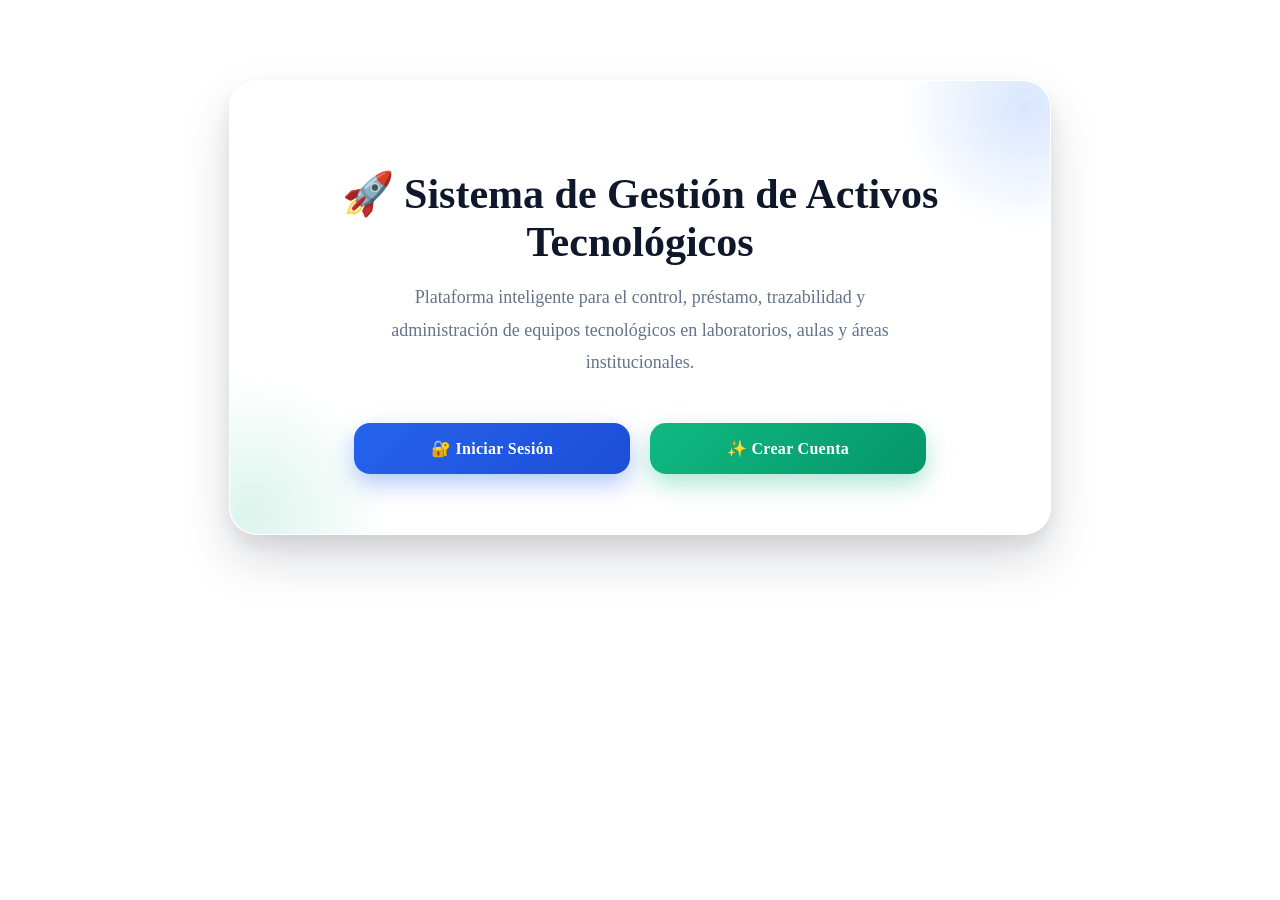
<file: index.html>
<!DOCTYPE html>
<html lang="es">
<head>
    <meta charset="UTF-8">
    <meta name="viewport" content="width=device-width, initial-scale=1.0">
    <title>Sistema de Control de Activos</title>
    <link rel="stylesheet" href="styles.css">
    <style>
    .welcome-box {
        max-width: 700px;
        margin: 80px auto;
        padding: 60px;
        background: rgba(255,255,255,0.95);
        backdrop-filter: blur(15px);
        border-radius: 28px;
        border: 1px solid rgba(255,255,255,0.3);
        box-shadow:
            0 25px 50px rgba(15,23,42,0.15),
            0 10px 20px rgba(15,23,42,0.08);
        text-align: center;
        position: relative;
        overflow: hidden;
    }

    .welcome-box::before {
        content: "";
        position: absolute;
        top: -100px;
        right: -100px;
        width: 250px;
        height: 250px;
        background: radial-gradient(circle, rgba(59,130,246,.2), transparent 70%);
    }

    .welcome-box::after {
        content: "";
        position: absolute;
        bottom: -120px;
        left: -120px;
        width: 280px;
        height: 280px;
        background: radial-gradient(circle, rgba(16,185,129,.15), transparent 70%);
    }

    .welcome-box h1 {
        font-size: 42px;
        color: #0f172a;
        margin-bottom: 15px;
        font-weight: 800;
        position: relative;
        z-index: 2;
    }

    .welcome-box p {
        color: #64748b;
        font-size: 18px;
        line-height: 1.8;
        max-width: 550px;
        margin: auto;
        position: relative;
        z-index: 2;
    }

    .buttons-group {
        margin-top: 45px;
        display: flex;
        justify-content: center;
        gap: 20px;
        flex-wrap: wrap;
        position: relative;
        z-index: 2;
    }

    .btn-main {
        min-width: 220px;
        padding: 16px 28px;
        border-radius: 16px;
        text-decoration: none;
        font-size: 16px;
        font-weight: 700;
        transition: all .3s ease;
        display: inline-flex;
        justify-content: center;
        align-items: center;
        gap: 10px;
        letter-spacing: .3px;
    }

    .btn-login {
        color: white;
        background: linear-gradient(135deg, #2563eb, #1d4ed8);
        box-shadow: 0 10px 25px rgba(37,99,235,.35);
    }

    .btn-login:hover {
        transform: translateY(-4px);
        box-shadow: 0 18px 35px rgba(37,99,235,.45);
    }

    .btn-register {
        color: white;
        background: linear-gradient(135deg, #10b981, #059669);
        box-shadow: 0 10px 25px rgba(16,185,129,.35);
    }

    .btn-register:hover {
        transform: translateY(-4px);
        box-shadow: 0 18px 35px rgba(16,185,129,.45);
    }

    @media (max-width: 768px) {
        .welcome-box {
            margin: 30px 15px;
            padding: 40px 25px;
        }

        .welcome-box h1 {
            font-size: 32px;
        }

        .buttons-group {
            flex-direction: column;
        }

        .btn-main {
            width: 100%;
        }
    }
</style>
</head>
<body>
    <div class="welcome-box">
    <h1>🚀 Sistema de Gestión de Activos Tecnológicos</h1>

    <p>
        Plataforma inteligente para el control, préstamo,
        trazabilidad y administración de equipos tecnológicos
        en laboratorios, aulas y áreas institucionales.
    </p>

    <div class="buttons-group">
        <a href="login.html" class="btn-main btn-login">
            🔐 Iniciar Sesión
        </a>

        <a href="registro.html" class="btn-main btn-register">
            ✨ Crear Cuenta
        </a>
    </div>
</div>
</body>
</html>
</file>
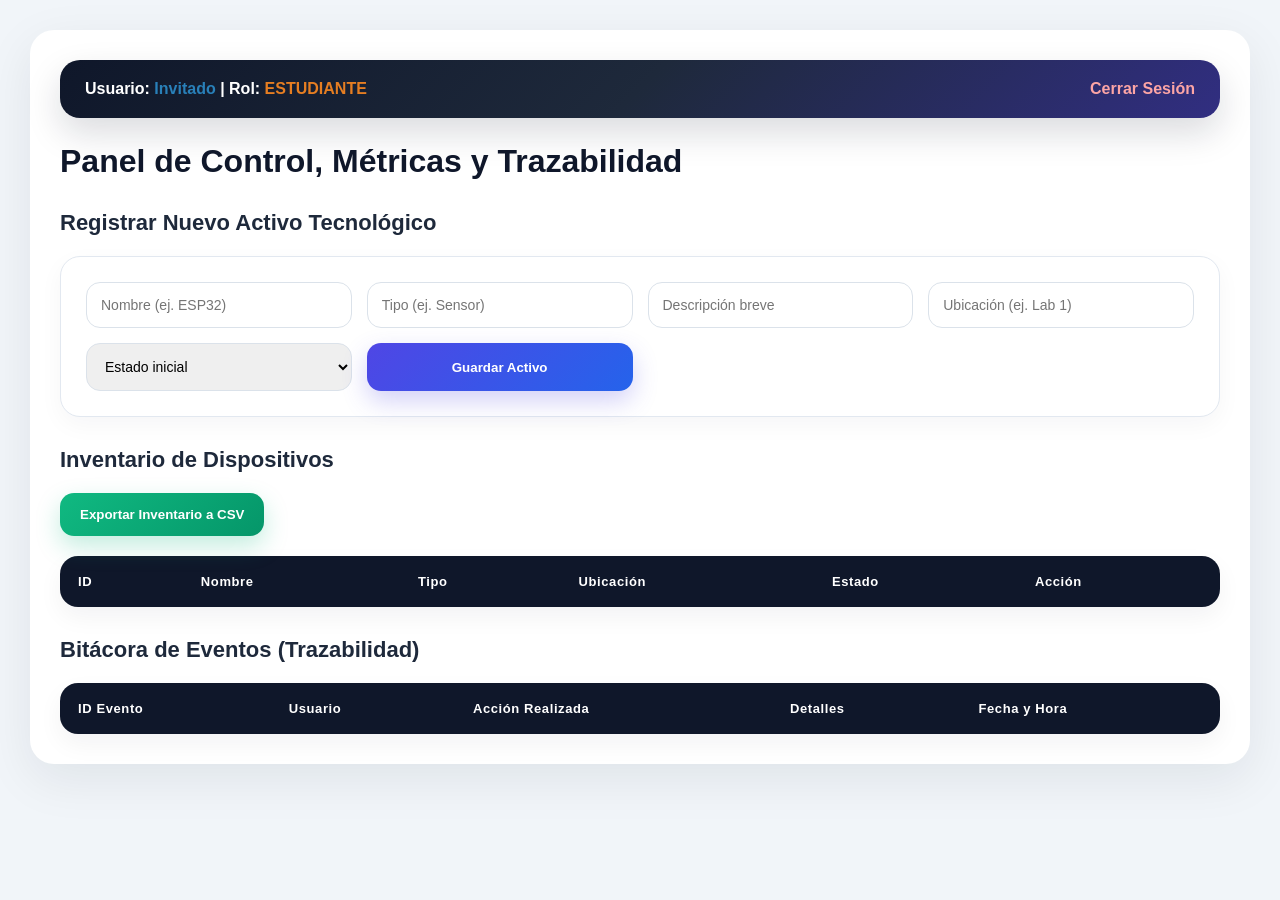
<file: dashboard.html>
<!DOCTYPE html>
<html lang="es">
<head>
    <meta charset="UTF-8">
    <meta name="viewport" content="width=device-width, initial-scale=1.0">
    <title>Panel de Control - Sistema de Activos</title>
    <style>

:root{
    --primary:#0f172a;
    --secondary:#1e293b;
    --accent:#4f46e5;
    --accent-hover:#4338ca;
    --success:#10b981;
    --warning:#f59e0b;
    --danger:#ef4444;
    --background:#f1f5f9;
    --card:#ffffff;
    --border:#e2e8f0;
    --text:#0f172a;
    --text-light:#64748b;
}

*{
    margin:0;
    padding:0;
    box-sizing:border-box;
    font-family:'Segoe UI',sans-serif;
}

body{
    background:var(--background);
    color:var(--text);
    padding:30px;
}

/* CONTENEDOR */

.container{
    max-width:1400px;
    margin:auto;
    background:white;
    padding:30px;
    border-radius:24px;
    box-shadow:
        0 15px 50px rgba(15,23,42,.08);
}

/* BARRA SUPERIOR */

#infoSesion{
    background:linear-gradient(
        135deg,
        #0f172a,
        #1e293b,
        #312e81
    ) !important;

    color:white;
    padding:20px 25px !important;
    border-radius:20px !important;

    margin-bottom:25px !important;

    box-shadow:
        0 15px 35px rgba(15,23,42,.15);
}

#infoSesion a{
    color:#fca5a5 !important;
    font-weight:700;
    text-decoration:none;
}

#infoSesion a:hover{
    color:white !important;
}

/* TITULOS */

h2{
    font-size:32px;
    margin-bottom:25px;
    color:#0f172a;
    border:none;
}

h3{
    margin-top:30px;
    margin-bottom:20px;
    color:#1e293b;
    font-size:22px;
}

/* FORMULARIOS */

.form-grid{
    display:grid;
    grid-template-columns:
    repeat(auto-fit,minmax(220px,1fr));

    gap:15px;

    background:white;
    padding:25px;

    border-radius:20px;

    border:1px solid var(--border);

    box-shadow:
    0 8px 25px rgba(15,23,42,.04);

    margin-bottom:30px;
}

.form-grid input,
.form-grid select{

    width:100%;

    padding:14px;

    border:1px solid #dbe2ea;

    border-radius:14px;

    font-size:14px;

    transition:.3s;
}

.form-grid input:focus,
.form-grid select:focus{

    outline:none;

    border-color:#4f46e5;

    box-shadow:
    0 0 0 5px rgba(79,70,229,.15);
}

/* BOTONES */

button{
    border:none;
    cursor:pointer;
    transition:.25s;
    font-weight:700;
}

.btn-save{

    background:linear-gradient(
        135deg,
        #4f46e5,
        #2563eb
    );

    color:white;

    border-radius:14px;

    padding:14px 20px;

    box-shadow:
    0 10px 25px rgba(79,70,229,.25);
}

.btn-save:hover{

    transform:translateY(-3px);

    box-shadow:
    0 15px 35px rgba(79,70,229,.35);
}

.btn-export{

    background:linear-gradient(
        135deg,
        #10b981,
        #059669
    );

    color:white;

    border-radius:14px;

    padding:14px 20px;

    margin-bottom:20px;

    box-shadow:
    0 10px 25px rgba(16,185,129,.25);
}

.btn-export:hover{
    transform:translateY(-3px);
}

/* TABLAS */

table{
    width:100%;
    border-collapse:collapse;
    overflow:hidden;
    border-radius:18px;
    background:white;
    box-shadow:
    0 10px 25px rgba(15,23,42,.05);
}

th{

    background:#0f172a;

    color:white;

    padding:18px;

    text-align:left;

    font-size:13px;

    letter-spacing:.6px;
}

td{
    padding:18px;
    border-bottom:1px solid #e2e8f0;
}

tr{
    transition:.25s;
}

tr:hover{
    background:#f8fafc;
}

/* BADGES */

.badge{
    padding:8px 15px;
    border-radius:999px;
    font-size:12px;
    font-weight:700;
}

.badge-disponible{
    background:#dcfce7;
    color:#166534;
}

.badge-prestado{
    background:#ffedd5;
    color:#9a3412;
}

.badge-mantenimiento{
    background:#fef3c7;
    color:#92400e;
}

.badge-baja{
    background:#e5e7eb;
    color:#374151;
}

.badge-vencido{
    background:#fee2e2;
    color:#991b1b;
}

/* BOTONES DE ACCIONES */

.action-btn{

    color:white;

    border:none;

    border-radius:12px;

    padding:10px 14px;

    margin-right:5px;

    font-size:12px;

    font-weight:700;

    transition:.25s;

    box-shadow:
    0 5px 15px rgba(0,0,0,.10);
}

.action-btn:hover{
    transform:translateY(-2px);
}

/* FILA VENCIDA */

.row-vencido{
    background:#fff1f2;
}

/* MODAL */

#modalPrestar{
    backdrop-filter:blur(6px);
}

#modalPrestar > div{

    background:white !important;

    border-radius:24px !important;

    padding:30px !important;

    border:1px solid #e2e8f0;

    box-shadow:
    0 25px 60px rgba(15,23,42,.25);
}

#modalPrestar h3{
    color:#0f172a !important;
}

#modalPrestar input,
#modalPrestar select{

    width:100%;

    padding:14px !important;

    border-radius:12px !important;

    border:1px solid #dbe2ea !important;
}

#modalPrestar input:focus,
#modalPrestar select:focus{

    outline:none;

    border-color:#4f46e5 !important;

    box-shadow:
    0 0 0 4px rgba(79,70,229,.15);
}

/* RESPONSIVE */

@media(max-width:768px){

    body{
        padding:15px;
    }

    .container{
        padding:20px;
    }

    h2{
        font-size:24px;
    }

}

</style>
</head>
<body>
    <div class="container">
        <div id="infoSesion" style="background: #eef1f6; padding: 10px 15px; border-radius: 4px; margin-bottom: 15px; font-weight: bold; display: flex; justify-content: space-between; align-items: center;">
            <div>
                Usuario: <span id="sesionNombre" style="color: #2980b9;">Cargando...</span> | 
                Rol: <span id="sesionRol" style="color: #e67e22;">...</span>
            </div>
            <div>
                <a href="index.html" style="text-decoration:none; color:#c0392b;">Cerrar Sesión</a>
            </div>
        </div>
        <h2>Panel de Control, Métricas y Trazabilidad</h2>
         
        <h3>Registrar Nuevo Activo Tecnológico</h3>
        <form id="formActivo" class="form-grid">
            <input type="text" id="actNombre" placeholder="Nombre (ej. ESP32)" required>
            <input type="text" id="actTipo" placeholder="Tipo (ej. Sensor)" required>
            <input type="text" id="actDescripcion" placeholder="Descripción breve" required>
            <input type="text" id="actUbicacion" placeholder="Ubicación (ej. Lab 1)" required>
            
            <select id="actEstadoInicial" required>
                <option value="" disabled selected>Estado inicial</option>
                <option value="disponible">Disponible</option>
                <option value="mantenimiento">En Mantenimiento</option>
            </select>

            <button type="submit" class="btn-save">Guardar Activo</button>
        </form>

        <h3>Inventario de Dispositivos</h3>
        <button onclick="exportarCSV()" class="btn-export">Exportar Inventario a CSV</button>
        <table>
            <thead>
                <tr>
                    <th>ID</th>
                    <th>Nombre</th>
                    <th>Tipo</th>
                    <th>Ubicación</th>
                    <th>Estado</th>
                    <th>Acción</th>
                </tr>
            </thead>
            <tbody id="tablaInventario">
            </tbody>
        </table>

        <h3>Bitácora de Eventos (Trazabilidad)</h3>
        <table>
            <thead>
                <tr>
                    <th>ID Evento</th>
                    <th>Usuario</th>
                    <th>Acción Realizada</th>
                    <th>Detalles</th>
                    <th>Fecha y Hora</th>
                </tr>
            </thead>
            <tbody id="tablaBitacora">
            </tbody>
        </table>
    </div>

    <div id="modalPrestar" style="display:none; position:fixed; z-index:1000; left:0; top:0; width:100%; height:100%; overflow:auto; background-color:rgba(0,0,0,0.5);">
        <div style="background-color:#fefefe; margin:5% auto; padding:25px; border-radius:8px; width:450px; box-shadow:0 4px 15px rgba(0,0,0,0.2);">
            <span onclick="cerrarModal()" style="color:#aaa; float:right; font-size:28px; font-weight:bold; cursor:pointer;">&times;</span>
            <h3 style="margin-top:0; color:#2980b9;">Registrar Préstamo de Activo</h3>
            
            <form id="formPrestamo" onsubmit="confirmarPrestamo(event)">
                <input type="hidden" id="prestamoActivoId">
                
                <div style="margin-bottom: 15px;">
                    <label style="font-weight:bold; display:block; margin-bottom:5px;">Seleccionar Estudiante / Usuario:</label>
                    <select id="prestamoUsuarioId" required style="width:100%; padding:10px; border:1px solid #ccc; border-radius:4px;">
                        <option value="" disabled selected>Cargando usuarios...</option>
                    </select>
                </div>
                
                <div style="margin-bottom: 15px;">
                    <label style="font-weight:bold; display:block; margin-bottom:5px;">Fecha y Hora de Inicio:</label>
                    <input type="datetime-local" id="prestamoFechaInicio" required style="width:100%; padding:10px; border:1px solid #ccc; border-radius:4px;">
                </div>

                <div style="margin-bottom: 15px;">
                    <label style="font-weight:bold; display:block; margin-bottom:5px;">Fecha y Hora Límite de Devolución:</label>
                    <input type="datetime-local" id="prestamoFechaLimite" required style="width:100%; padding:10px; border:1px solid #ccc; border-radius:4px;">
                </div>

                <div style="margin-bottom: 15px;">
                    <label style="font-weight:bold; display:block; margin-bottom:5px;">Descripción / Motivo del Préstamo:</label>
                    <input type="text" id="prestamoDescripcion" placeholder="Escribe detalles del préstamo (opcional)" style="width:100%; padding:10px; border:1px solid #ccc; border-radius:4px;">
                </div>

                <div style="text-align:right; margin-top:20px;">
                    <button type="button" onclick="cerrarModal()" style="background-color:#95a5a6; color:white; padding:10px 15px; margin-right:8px; border-radius:4px; cursor:pointer;">Cancelar</button>
                    <button type="submit" style="background-color:#2980b9; color:white; padding:10px 15px; border-radius:4px; cursor:pointer;">Confirmar Préstamo</button>
                </div>
            </form>
        </div>
    </div>

    <script>
        // --- CARGAR DATOS AL ABRIR LA PÁGINA ---
        document.addEventListener("DOMContentLoaded", function() {
            let nombreUsuario = localStorage.getItem('usuarioLogeado');
            let rolUsuario = localStorage.getItem('rolUsuario');

            if (!nombreUsuario || nombreUsuario === "undefined" || nombreUsuario === "null") {
                nombreUsuario = "Invitado";
            }
            if (!rolUsuario || rolUsuario === "undefined" || rolUsuario === "null") {
                rolUsuario = "Estudiante";
            }

            document.getElementById('sesionNombre').innerText = nombreUsuario;
            document.getElementById('sesionRol').innerText = rolUsuario.toUpperCase();

            cargarInventario();
            cargarBitacora();
        });

        // --- REGISTRO DE NUEVO ACTIVO (ALTA) ---
        document.getElementById('formActivo').addEventListener('submit', async function(e) {
            e.preventDefault();
            const nuevo = {
                nombre: document.getElementById('actNombre').value.trim(),
                tipo: document.getElementById('actTipo').value.trim(),
                descripcion: document.getElementById('actDescripcion').value.trim(),
                ubicacion: document.getElementById('actUbicacion').value.trim(),
                estado: document.getElementById('actEstadoInicial').value
            };

            try {
                const res = await fetch('/api/registro_activo.php', {
                    method: 'POST',
                    headers: { 'Content-Type': 'application/json'},
                    body: JSON.stringify(nuevo)
                });
                if(res.ok) {
                    alert("Activo registrado exitosamente.");
                    location.reload();
                } else {
                    alert("Error al registrar activo.");
                }
            } catch (err) {
                console.error("Error de conexión:", err);
            }
        });

        // --- OBTENER Y DIBUJAR INVENTARIO ---
        async function cargarInventario() {
            try {
                const response = await fetch('/api/activos.php');
                const activos = await response.json();
                
                const tbody = document.getElementById('tablaInventario');
                tbody.innerHTML = '';
                
                const fechaActual = new Date();

                activos.forEach(act => {
                    let badge = '';
                    let acciones = '';
                    let filaClase = '';

                    const nombreMostrar = act.nombre_activo || act.nombre || 'Sin nombre';

                    if(act.estado === 'disponible') {
                        badge = `<span class="badge badge-disponible">Disponible</span>`;
                        acciones = `
                            <button onclick="prestarActivo(${act.id})" class="action-btn" style="background-color: #2980b9;">Prestar</button>
                            <button onclick="enviarMantenimiento(${act.id})" class="action-btn" style="background-color: #f39c12;">Mantenimiento</button>
                            <button onclick="darDeBaja(${act.id})" class="action-btn" style="background-color: #c0392b;">Dar de baja</button>
                        `;
                    } else if (act.estado === 'prestado') {
                        // Verificamos si la fecha límite pasó para mostrar alerta en inventario también
                        if (act.fecha_limite && new Date(act.fecha_limite) < fechaActual) {
                            badge = `<span class="badge badge-vencido" title="Vencido el ${new Date(act.fecha_limite).toLocaleString()}">¡PRÉSTAMO VENCIDO!</span>`;
                            filaClase = 'row-vencido';
                        } else {
                            badge = `<span class="badge badge-prestado">Prestado</span>`;
                        }
                        
                        acciones = `
                           <span style="color:#7f8c8d; font-size:12px; margin-right:5px;">En uso</span>
                           <button onclick="devolverActivo(${act.id})" class="action-btn" style="background-color: #e67e22;" title="Liberar activo">Devolver</button>
                        `;
                    } else if (act.estado === 'mantenimiento') {
                        badge = `<span class="badge badge-mantenimiento">En Mantenimiento</span>`;
                        acciones = `
                            <button onclick="marcarDisponible(${act.id})" class="action-btn" style="background-color: #27ae60;">Hacer Disponible</button>
                            <button onclick="darDeBaja(${act.id})" class="action-btn" style="background-color: #c0392b;">Dar de baja</button>
                        `;
                    } else if (act.estado === 'dado_de_baja') {
                        badge = `<span class="badge badge-baja">Dado de baja</span>`;
                        acciones = `<span style="color:#95a5a6; font-size:12px;">Inactivo (Baja)</span>`;
                    }

                    tbody.innerHTML += `
                        <tr class="${filaClase}">
                            <td>${act.id}</td>
                            <td>${nombreMostrar}</td>
                            <td>${act.tipo}</td>
                            <td>${act.ubicacion || 'N/D'}</td>
                            <td>${badge}</td>
                            <td>${acciones}</td>
                        </tr>
                    `;
                });
            } catch (err) {
                console.error("Error al cargar inventario:", err);
            }
        }

        // --- CONTROLADORES DE ACTUALIZACIÓN DE ESTADOS ---
        async function enviarMantenimiento(id) {
            if(confirm("¿Enviar este activo a mantenimiento?")) {
                await actualizarEstado(id, 'mantenimiento');
            }
        }

        async function marcarDisponible(id) {
            await actualizarEstado(id, 'disponible');
        }

        async function darDeBaja(id) {
            if(confirm("ADVERTENCIA: Esta acción dará de baja permanente el activo del inventario. ¿Continuar?")) {
                await actualizarEstado(id, 'dado_de_baja');
            }
        }

        async function actualizarEstado(id, nuevoEstado) {
            try {
                const res = await fetch('/api/actualizar_estado.php', {
                    method: 'POST',
                    headers: { 'Content-Type': 'application/json' },
                    body: JSON.stringify({ id: id, estado: nuevoEstado })
                });
                if(res.ok) {
                    alert("Estado actualizado correctamente.");
                    location.reload();
                } else {
                    alert("Ocurrió un problema al actualizar.");
                }
            } catch(err) {
                console.error("Error de conexión:", err);
            }
        }

        // --- ABRIR MODAL DE PRÉSTAMO Y CARGAR USUARIOS ---
        async function prestarActivo(idActivo) {
            document.getElementById('prestamoActivoId').value = idActivo;
            document.getElementById('modalPrestar').style.display = "block";

            const now = new Date();
            // Ajuste de zona horaria local
            now.setMinutes(now.getMinutes() - now.getTimezoneOffset()); 
            const fechaHoraActual = now.toISOString().slice(0, 16);
            
            // 1. Fecha y Hora de Inicio: Toma el momento exacto y se bloquea (o solo lectura) para que sea la real
            const inputInicio = document.getElementById('prestamoFechaInicio');
            inputInicio.value = fechaHoraActual;
            inputInicio.readOnly = true; // Opcional: para que el usuario no la pueda modificar por error
            
            // 2. Fecha y Hora Límite: Se inicializa en el momento actual para que el usuario elija una posterior
            const inputLimite = document.getElementById('prestamoFechaLimite');
            inputLimite.value = fechaHoraActual;
            inputLimite.min = fechaHoraActual; // Evita que pongan una fecha límite en el pasado

            try {
                const response = await fetch('/api/usuarios.php'); 
                const usuarios = await response.json();
                
                const selectUsuario = document.getElementById('prestamoUsuarioId');
                selectUsuario.innerHTML = '<option value="" disabled selected>-- Seleccione un usuario --</option>';
                
                usuarios.forEach(u => {
                    selectUsuario.innerHTML += `<option value="${u.id}">${u.nombre} (${u.usuario})</option>`;
                });
            } catch (err) {
                console.error("Error al cargar lista de usuarios:", err);
                alert("No se pudieron cargar los usuarios para el préstamo.");
            }
        }

        function cerrarModal() {
            document.getElementById('modalPrestar').style.display = "none";
        }

        // --- ENVIAR DATOS DE PRÉSTAMO A PRESTAMOS.PHP ---
        async function confirmarPrestamo(e) {
            e.preventDefault();
            
            const activoId = document.getElementById('prestamoActivoId').value;
            const usuarioId = document.getElementById('prestamoUsuarioId').value;
            
            const fechaInicio = document.getElementById('prestamoFechaInicio').value;
            const fechaLimite = document.getElementById('prestamoFechaLimite').value;
            
            if (new Date(fechaLimite) <= new Date(fechaInicio)) {
                alert("La fecha y hora límite debe ser posterior a la fecha y hora de inicio.");
                return;
            }

            const descripcion = document.getElementById('prestamoDescripcion').value.trim();

            const datosPrestamo = {
                usuario_id: parseInt(usuarioId),
                activo_id: parseInt(activoId),
                fecha_inicio: fechaInicio + ":00",
                fecha_limite: fechaLimite + ":00",
                descripcion: descripcion
            };

            try {
                const res = await fetch('/api/prestamos.php', {
                    method: 'POST',
                    headers: { 'Content-Type': 'application/json' },
                    body: JSON.stringify(datosPrestamo)
                });
                
                const respuesta = await res.json();

                if(res.ok && respuesta.status === 'success') {
                    alert("¡Préstamo registrado exitosamente!");
                    location.reload(); 
                } else {
                    alert("Error: " + (respuesta.message || "No se pudo procesar el préstamo."));
                }
            } catch (err) {
                console.error("Error en la red:", err);
                alert("Ocurrió un error al conectar con el servidor.");
            }
        }

       // --- CARGAR BITÁCORA DE AUDITORÍA ---
        async function cargarBitacora() {
            try {
                const response = await fetch('/api/auditoria.php');
                const eventos = await response.json();
                const tbody = document.getElementById('tablaBitacora');
                tbody.innerHTML = '';

                const fechaActual = new Date();

                eventos.forEach(ev => {
                    let advertenciaVencido = '';
                    
                    // Alerta si el evento es un préstamo y ya rebasó la fecha límite
                    if (ev.accion && ev.accion.toLowerCase().includes('préstamo') && ev.fecha_limite && new Date(ev.fecha_limite) < fechaActual) {
                        advertenciaVencido = `<br><span style="color: #c0392b; font-weight: bold;">⚠️ ¡Plazo de devolución vencido!</span>`;
                    }

                    // AQUÍ INTEGRAMOS LA VISUALIZACIÓN DE AMBAS FECHAS
                    // Lógica para mostrar las fechas de inicio y límite de manera condicional
                    let detallesFechas = '';

                     // Solo mostrará las fechas si realmente tienen un valor válido y no son nulas
                     if (ev.fecha_inicio && ev.fecha_limite && ev.fecha_inicio !== '0000-00-00 00:00:00') {
                       detallesFechas = `<br><small>📅 <b>Inicio:</b> ${ev.fecha_inicio} | ⏳ <b>Límite:</b> ${ev.fecha_limite}</small>`;
                         }

                    tbody.innerHTML += `
                        <tr>
                            <td>${ev.id}</td>
                            <td>${ev.usuario_nombre}</td>
                            <td style="color: #9c27b0; font-weight: bold;">${ev.accion}</td>
                            <td>${ev.detalles} ${detallesFechas} ${advertenciaVencido}</td>
                            <td>${ev.fecha_evento}</td>
                        </tr>
                    `;
                });
            } catch (err) {
                console.error("Error al cargar bitácora:", err);
            }
        }
        // --- EXPORTAR INVENTARIO A CSV ---
        async function exportarCSV() {
            try {
                const response = await fetch('/api/activos.php');
                const activos = await response.json();
                
                let csvContent = "data:text/csv;charset=utf-8,";
                csvContent += "ID,Nombre,Tipo,Ubicación,Estado\r\n";
                
                activos.forEach(act => {
                    const nombreA = act.nombre_activo || act.nombre || 'S/N';
                    let row = `${act.id},${nombreA},${act.tipo},${act.ubicacion || 'N/D'},${act.estado}\r\n`;
                    csvContent += row;
                });

                var encodedUri = encodeURI(csvContent);
                var link = document.createElement("a");
                link.setAttribute("href", encodedUri);
                link.setAttribute("download", "inventario_activos.csv");
                document.body.appendChild(link);
                link.click();
                document.body.removeChild(link);
            } catch (err) {
                alert("No se pudo exportar el inventario en este momento.");
                console.error(err);
            }
        }

        // --- PROCESAR LA DEVOLUCIÓN DE UN ACTIVO ---
        async function devolverActivo(idActivo) {
            if (confirm("¿Confirmar la devolución y liberación de este activo?")) {
                try {
                    const datosDevolucion = {
                        prestamo_id: idActivo,
                        activo_id: idActivo
                    };

                    const res = await fetch('/api/prestamos.php', {
                        method: 'PUT',
                        headers: { 'Content-Type': 'application/json' },
                        body: JSON.stringify(datosDevolucion)
                    });
                    
                    const respuesta = await res.json();

                    if (res.ok && respuesta.status === 'success') {
                        alert("¡Activo devuelto y liberado correctamente!");
                        location.reload();
                    } else {
                        alert("Error: " + (respuesta.message || "No se pudo procesar la devolución."));
                    }
                } catch (err) {
                    console.error("Error al conectar con el servidor:", err);
                    alert("Ocurrió un error al procesar la devolución.");
                }
            }
        }
    </script>
</body>
</html>
</file>
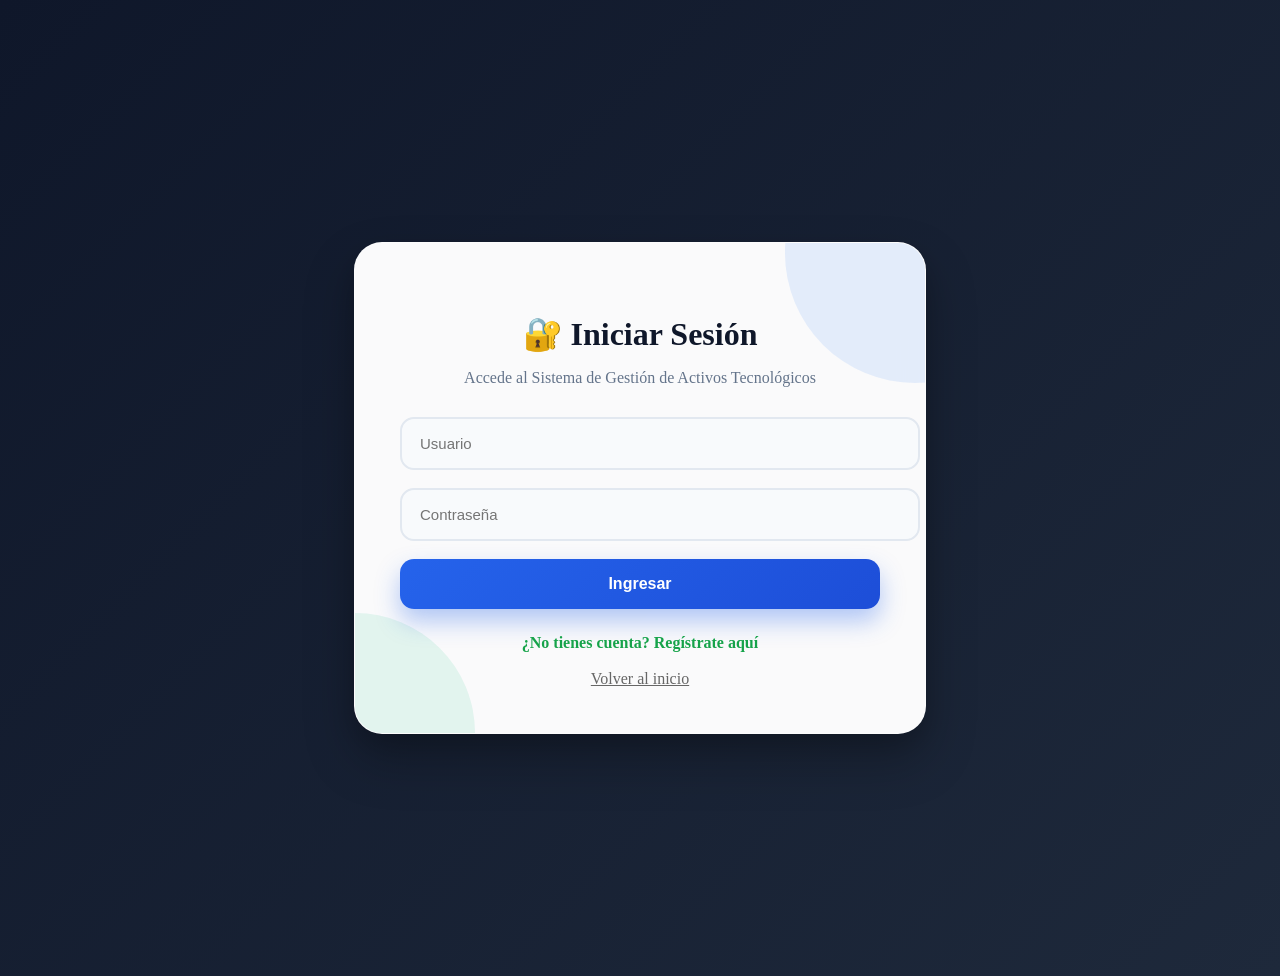
<file: login.html>
<!DOCTYPE html>
<html lang="es">
<head>
    <meta charset="UTF-8">
    <meta name="viewport" content="width=device-width, initial-scale=1.0">
    <title>Iniciar Sesión - Sistema de Activos</title>
    <link rel="stylesheet" href="styles.css">
   <style>

    body{
        background: linear-gradient(135deg,#0f172a,#1e293b);
        min-height:100vh;
        display:flex;
        justify-content:center;
        align-items:center;
        padding:30px;
    }

    .login-box{
        width:100%;
        max-width:480px;
        background:rgba(255,255,255,.98);
        backdrop-filter:blur(15px);
        padding:45px;
        border-radius:28px;
        border:1px solid rgba(255,255,255,.3);
        box-shadow:
            0 25px 50px rgba(0,0,0,.25),
            0 10px 25px rgba(0,0,0,.12);
        position:relative;
        overflow:hidden;
    }

    .login-box::before{
        content:'';
        position:absolute;
        top:-120px;
        right:-120px;
        width:260px;
        height:260px;
        border-radius:50%;
        background:rgba(59,130,246,.12);
    }

    .login-box::after{
        content:'';
        position:absolute;
        bottom:-120px;
        left:-120px;
        width:240px;
        height:240px;
        border-radius:50%;
        background:rgba(16,185,129,.10);
    }

    .login-box h2{
        text-align:center;
        color:#0f172a;
        margin-bottom:12px;
        border:none;
        padding:0;
        font-size:32px;
        font-weight:800;
        position:relative;
        z-index:2;
    }

    .login-box p{
        text-align:center;
        color:#64748b;
        margin-bottom:30px;
        position:relative;
        z-index:2;
    }

    .login-box form{
        display:flex;
        flex-direction:column;
        gap:18px;
        background:transparent !important;
        border:none !important;
        padding:0 !important;
        margin:0 !important;
        align-items:stretch !important;
        position:relative;
        z-index:2;
    }

    .login-box input{
        width:100%;
        padding:16px 18px;
        border:2px solid #e2e8f0;
        border-radius:14px;
        font-size:15px;
        background:#f8fafc;
        transition:all .3s ease;
    }

    .login-box input:hover{
        border-color:#94a3b8;
    }

    .login-box input:focus{
        border-color:#3b82f6;
        background:white;
        outline:none;
        box-shadow:0 0 0 5px rgba(59,130,246,.15);
        transform:translateY(-2px);
    }

    .login-box button{
        width:100%;
        padding:16px;
        border:none;
        border-radius:14px;
        color:white;
        font-size:16px;
        font-weight:700;
        cursor:pointer;
        background:linear-gradient(135deg,#2563eb,#1d4ed8);
        box-shadow:0 12px 25px rgba(37,99,235,.35);
        transition:all .3s ease;
    }

    .login-box button:hover{
        transform:translateY(-3px);
        box-shadow:0 18px 35px rgba(37,99,235,.45);
    }

    .login-box button:active{
        transform:translateY(0);
    }

    .btn-register-link{
        display:block;
        text-align:center;
        margin-top:25px;
        color:#16a34a;
        font-weight:700;
        text-decoration:none;
        transition:.3s;
        position:relative;
        z-index:2;
    }

    .btn-register-link:hover{
        color:#15803d;
    }

    .back-link{
        display:block;
        text-align:center;
        margin-top:15px;
        color:#64748b;
        text-decoration:none;
        transition:.3s;
        position:relative;
        z-index:2;
    }

    .back-link:hover{
        color:#334155;
    }

    .login-divider{
        display:flex;
        align-items:center;
        gap:12px;
        margin:25px 0;
        color:#94a3b8;
        font-size:13px;
        position:relative;
        z-index:2;
    }

    .login-divider::before,
    .login-divider::after{
        content:'';
        flex:1;
        height:1px;
        background:#e2e8f0;
    }

    @media(max-width:768px){

        body{
            padding:20px;
        }

        .login-box{
            padding:30px;
            border-radius:22px;
        }

        .login-box h2{
            font-size:26px;
        }

    }

</style>
</head>
<body>

    <div class="login-box">
        <h2>🔐 Iniciar Sesión</h2>

    <p>
        Accede al Sistema de Gestión de Activos Tecnológicos
    </p>
        <form id="formLogin">
            <input type="text" id="username" placeholder="Usuario" required>
            <input type="password" id="password" placeholder="Contraseña" required>
            
            <select id="rol" required style="display:none;">
                <option value="estudiante" selected>Estudiante / Usuario</option>
            </select>

            <button type="submit">Ingresar</button>
        </form>
        
        <a href="registro.html" class="btn-register-link">¿No tienes cuenta? Regístrate aquí</a>
        <br>
        <a href="index.html" style="display:block; text-align:center; color: #666;">Volver al inicio</a>
    </div>

    <script>
        document.getElementById('formLogin').addEventListener('submit', async function(e) {
            e.preventDefault();
            
            const user = document.getElementById('username').value.trim();
            const pass = document.getElementById('password').value;

            try {
                // Petición al backend usando el proxy inverso /api
                const response = await fetch('/api/login.php', {
                    method: 'POST',
                    headers: { 'Content-Type': 'application/json' },
                    body: JSON.stringify({ usuario: user, password: pass })
                });

                const result = await response.json();

                if (response.ok && result.status === 'success') {
                    alert(result.message);
                    
                    // Guardamos los datos de sesión en el navegador
                    localStorage.setItem('usuarioLogeado', result.usuario); 
                    localStorage.setItem('usuarioId', result.usuario_id);
                    localStorage.setItem('usuario_nombre', result.nombre); // Asegúrate de que tu API devuelva el nombre aquí
                    localStorage.setItem('rolUsuario', result.rol); // 'administrador' o 'estudiante'/'usuario'
                    localStorage.setItem('usuario_rol', result.rol); // Se estandariza para el control en paneles

                    // Redirección inteligente basada en el rol que devuelve la base de datos
                    // Ajusta la cadena de texto de acuerdo a cómo esté guardado el rol en tu BD (ej. 'administrador', 'admin', etc.)
                    const rolLlegada = (result.rol || '').toLowerCase();
                    
                    if (rolLlegada.includes('admin')) {
                        window.location.href = 'dashboard.html'; // Panel de administrador
                    } else {
                        window.location.href = 'usuario.html';   // Panel de usuario simplificado
                    }
                } else {
                    alert("Error: " + result.message);
                }

            } catch (error) {
                console.error("Error de conexión:", error);
                alert("No se pudo conectar con el servidor de autenticación.");
            }
        });
    </script>
</body>
</html>
</file>
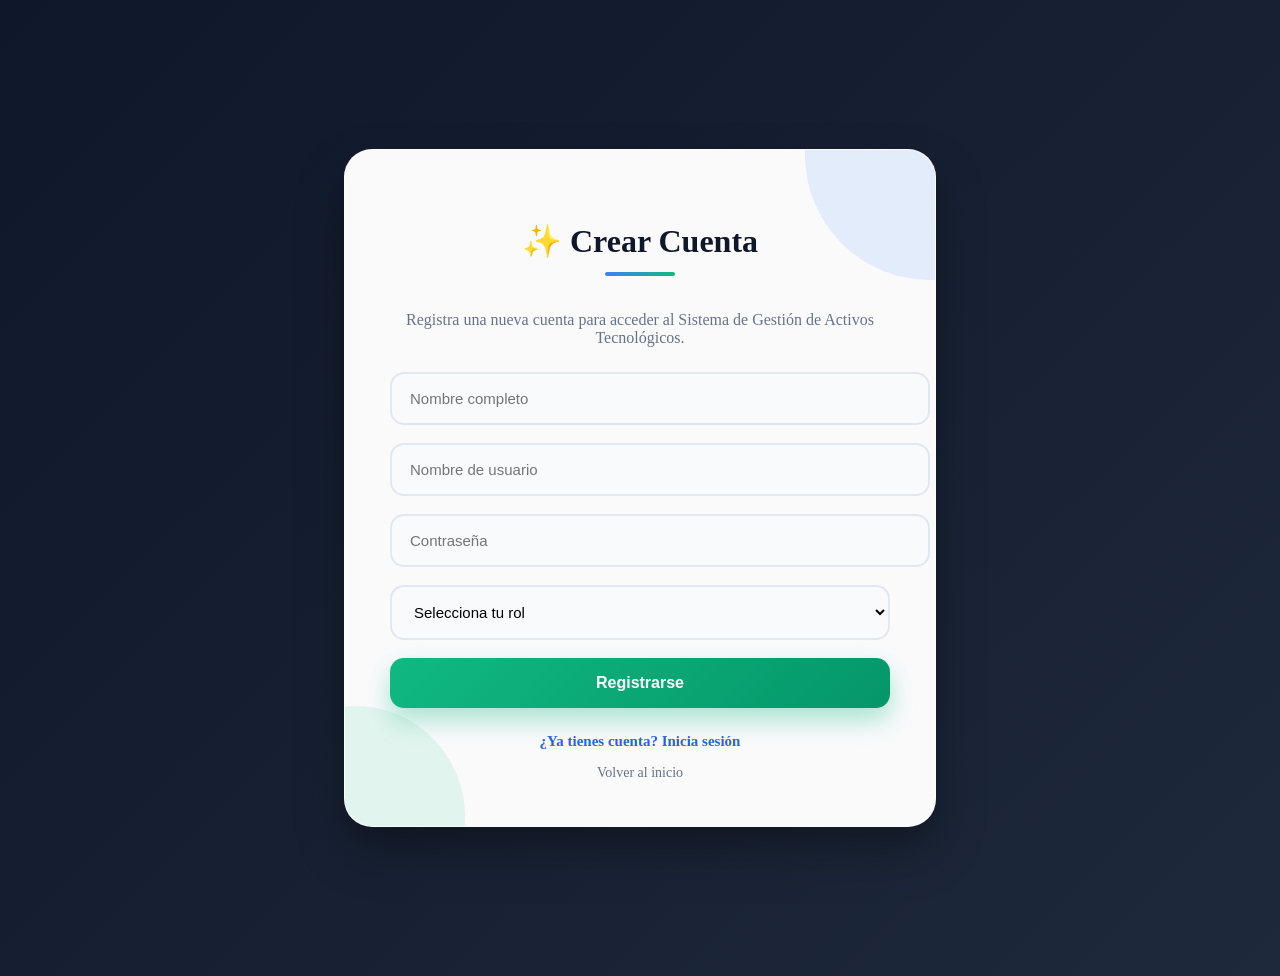
<file: registro.html>
<!DOCTYPE html>
<html lang="es">
<head>
    <meta charset="UTF-8">
    <meta name="viewport" content="width=device-width, initial-scale=1.0">
    <title>Registro - Sistema de Activos</title>

    <link rel="stylesheet" href="styles.css">

    <style>

    body{
        background: linear-gradient(135deg, #0f172a, #1e293b);
        min-height: 100vh;
        display: flex;
        justify-content: center;
        align-items: center;
        padding: 30px;
    }

    .register-box{
        width:100%;
        max-width:500px;
        background: rgba(255,255,255,0.98);
        backdrop-filter: blur(15px);
        padding:45px;
        border-radius:28px;
        box-shadow:
            0 25px 50px rgba(0,0,0,.25),
            0 10px 25px rgba(0,0,0,.12);
        border:1px solid rgba(255,255,255,.3);
        position:relative;
        overflow:hidden;
    }

    .register-box::before{
        content:'';
        position:absolute;
        top:-120px;
        right:-120px;
        width:250px;
        height:250px;
        border-radius:50%;
        background:rgba(59,130,246,.12);
    }

    .register-box::after{
        content:'';
        position:absolute;
        bottom:-100px;
        left:-100px;
        width:220px;
        height:220px;
        border-radius:50%;
        background:rgba(16,185,129,.10);
    }

    .register-box h2{
        text-align:center;
        color:#0f172a;
        margin-bottom:35px;
        border:none;
        padding:0;
        font-size:32px;
        font-weight:800;
        position:relative;
        z-index:2;
    }

    .register-box h2::after{
        content:'';
        display:block;
        width:70px;
        height:4px;
        margin:12px auto 0;
        border-radius:20px;
        background:linear-gradient(90deg,#3b82f6,#10b981);
    }

    .register-box form{
        display:flex;
        flex-direction:column;
        gap:18px;
        position:relative;
        z-index:2;
    }

    .register-box input,
    .register-box select{
        width:100%;
        padding:16px 18px;
        border:2px solid #e2e8f0;
        border-radius:14px;
        font-size:15px;
        background:#f8fafc;
        transition:all .3s ease;
    }

    .register-box input:focus,
    .register-box select:focus{
        border-color:#3b82f6;
        background:white;
        outline:none;
        box-shadow:0 0 0 5px rgba(59,130,246,.15);
        transform:translateY(-2px);
    }

    .register-box input:hover,
    .register-box select:hover{
        border-color:#94a3b8;
    }

    .register-box button{
        width:100%;
        padding:16px;
        border:none;
        border-radius:14px;
        font-size:16px;
        font-weight:700;
        color:white;
        cursor:pointer;
        background:linear-gradient(135deg,#10b981,#059669);
        box-shadow:0 12px 25px rgba(16,185,129,.35);
        transition:all .3s ease;
    }

    .register-box button:hover{
        transform:translateY(-3px);
        box-shadow:0 18px 35px rgba(16,185,129,.45);
    }

    .register-box button:active{
        transform:translateY(0);
    }

    .login-link{
        display:block;
        text-align:center;
        margin-top:25px;
        color:#2563eb;
        text-decoration:none;
        font-weight:700;
        font-size:15px;
        transition:.3s;
    }

    .login-link:hover{
        color:#1d4ed8;
    }

    .back-link{
        display:block;
        text-align:center;
        margin-top:15px;
        color:#64748b;
        text-decoration:none;
        font-size:14px;
        transition:.3s;
    }

    .back-link:hover{
        color:#334155;
    }

    @media (max-width: 768px){

        body{
            padding:20px;
        }

        .register-box{
            padding:30px;
            border-radius:22px;
        }

        .register-box h2{
            font-size:26px;
        }

    }

</style>

</head>
<body>

    <div class="register-box">

        <h2>✨ Crear Cuenta</h2>
        <p style="text-align:center;color:#64748b;margin-bottom:25px;"> Registra una nueva cuenta para acceder al Sistema de Gestión de Activos Tecnológicos. </p>

        <form id="formRegistro">

            <input
                type="text"
                id="regNombre"
                placeholder="Nombre completo"
                required
            >

            <input
                type="text"
                id="regUsuario"
                placeholder="Nombre de usuario"
                required
            >

            <input
                type="password"
                id="regPassword"
                placeholder="Contraseña"
                required
            >

            <select id="regRol" required>
                <option value="" disabled selected>
                    Selecciona tu rol
                </option>

                <option value="administrador">
                    Administrador
                </option>

                <option value="usuario">
                    Estudiante / Usuario
                </option>
            </select>

            <button type="submit">
                Registrarse
            </button>

        </form>

        <a href="login.html" class="login-link">
            ¿Ya tienes cuenta? Inicia sesión
        </a>

        <a href="index.html" class="back-link">
            Volver al inicio
        </a>

    </div>

    <script>

        document.getElementById('formRegistro')
        .addEventListener('submit', async function(e){

            e.preventDefault();

            const nombre =
                document.getElementById('regNombre')
                .value
                .trim();

            const usuario =
                document.getElementById('regUsuario')
                .value
                .trim();

            const password =
                document.getElementById('regPassword')
                .value;

            const rol =
                document.getElementById('regRol')
                .value;

            const nuevoUsuario = {
                nombre,
                usuario,
                password,
                rol
            };

            try{

                const response =
                    await fetch('/api/registro.php', {

                        method:'POST',

                        headers:{
                            'Content-Type':'application/json'
                        },

                        body:JSON.stringify(nuevoUsuario)

                    });

                const result = await response.json();

                if(
                    response.ok &&
                    result.status === 'success'
                ){

                    alert(
                        result.message ||
                        'Usuario registrado correctamente.'
                    );

                    window.location.href =
                        'login.html';

                }else{

                    alert(
                        'Error: ' +
                        (result.message || 'No se pudo registrar.')
                    );

                }

            }catch(error){

                console.error(error);

                alert(
                    'No se pudo conectar con el servidor.'
                );

            }

        });

    </script>

</body>
</html>
</file>
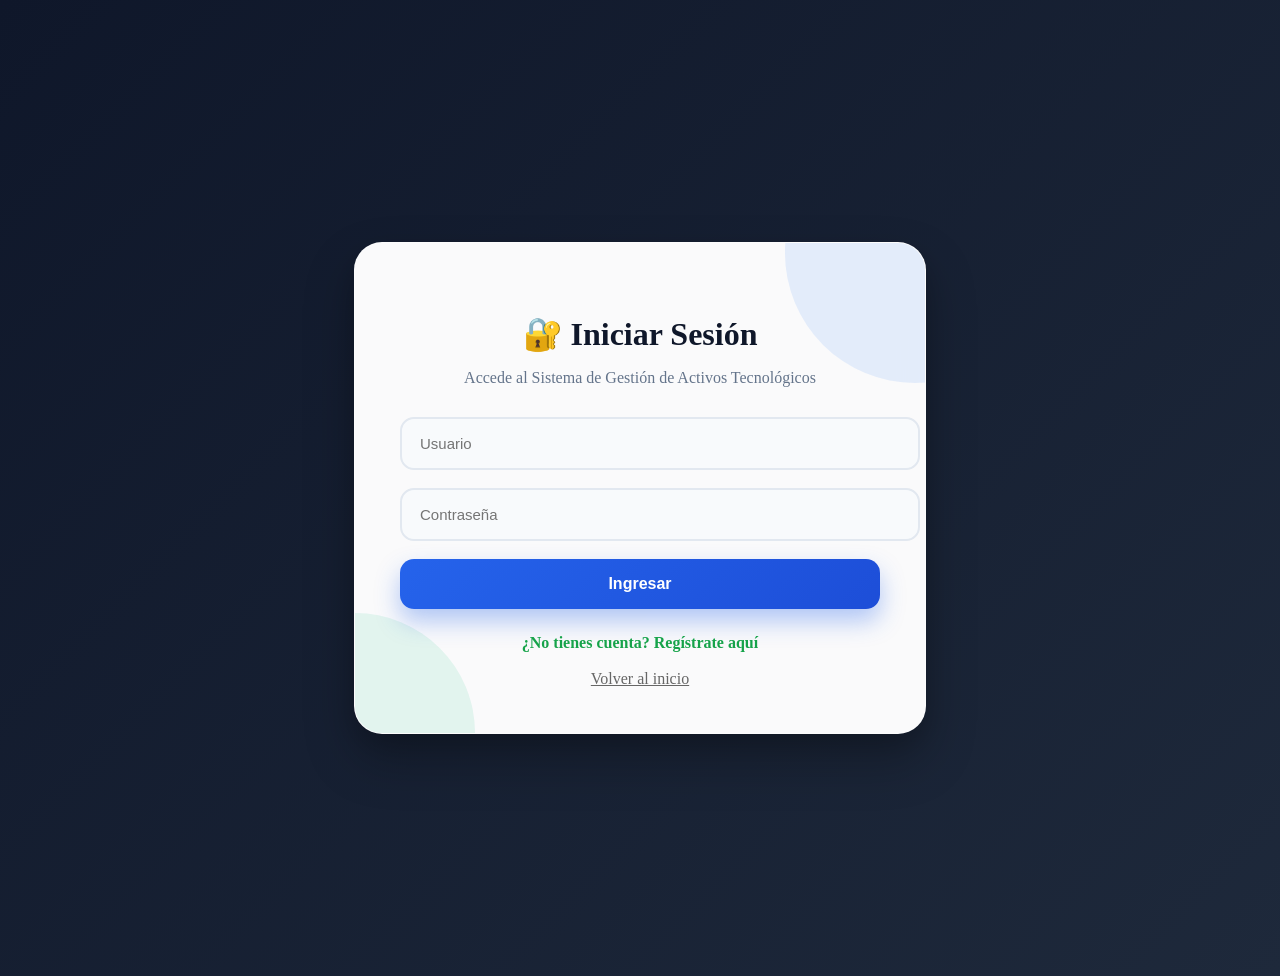
<file: usuario.html>
<!DOCTYPE html>
<html lang="es">
<head>
    <meta charset="UTF-8">
    <meta name="viewport" content="width=device-width, initial-scale=1.0">
    <title>Panel de Control Premium</title>
    <link rel="stylesheet" href="styles.css"> 
</head>
<body>

<div class="container">
    <header>
        <h1>🛍️ Activos Disponibles para Préstamo</h1>
        <p>Selecciona un artículo disponible y solicita tu préstamo de inmediato.</p>
        
        <div class="user-info" style="display: flex; justify-content: flex-end; align-items: center; gap: 15px; margin-top: 15px;">
            <span>👤 <strong id="navNombre">Usuario</strong> (<span id="navRol">Usuario</span>)</span>
            <button class="btn-logout" onclick="cerrarSesion()">Cerrar Sesión</button>
        </div>
    </header>

    <div class="form-group" style="width: 300px; margin-bottom: 20px;">
        <label style="font-weight: bold;">Solicitante:</label>
        <span id="usuarioLogueadoTexto" style="font-size: 16px; color: var(--primary);"></span>
        <input type="hidden" id="usuarioLogueadoId">
    </div>

    <table id="tablaActivosDisponibles">
        <thead>
            <tr>
                <th>ID</th>
                <th>Artículo / Activo</th>
                <th>Descripción</th>
                <th>Ubicación</th>
                <th>Estado</th>
                <th>Acción</th>
            </tr>
        </thead>
        <tbody>
            </tbody>
    </table>
</div>

<div id="modalPrestarUsuario" style="
display:none;
position:fixed;
top:0;
left:0;
width:100%;
height:100%;
background:rgba(0,0,0,.6);
z-index:9999;
">

    <div style="
    background:white;
    width:700px;
    max-width:95%;
    margin:5% auto;
    padding:30px;
    border-radius:15px;
    position:relative;
    box-sizing:border-box;
    ">

        <span onclick="cerrarModal()" style="
        position:absolute;
        top:15px;
        right:20px;
        font-size:30px;
        cursor:pointer;
        ">&times;</span>

        <h2 style="margin-bottom:25px;">Solicitar Préstamo</h2>

        <form id="formPrestarUsuario" onsubmit="confirmarPrestamo(event)">

            <input type="hidden" id="prestamoActivoId">
            <input type="hidden" id="prestamoUbicacion">

            <div style="
            display:flex;
            gap:20px;
            flex-wrap:wrap;
            margin-bottom:20px;
            ">

                <div style="flex:1; min-width:250px;">
                    <label style="display:block;margin-bottom:8px;font-weight:bold;">
                        Fecha y Hora de Inicio
                    </label>

                    <input
                        type="datetime-local"
                        id="prestamoFechaInicio"
                        readonly
                        style="
                        width:100%;
                        padding:12px;
                        border:1px solid #ccc;
                        border-radius:8px;
                        box-sizing:border-box;
                        background:#f0f0f0;
                        "
                    >
                </div>

                <div style="flex:1; min-width:250px;">
                    <label style="display:block;margin-bottom:8px;font-weight:bold;">
                        Fecha y Hora Límite de Devolución
                    </label>

                    <input
                        type="datetime-local"
                        id="prestamoFechaLimite"
                        required
                        style="
                        width:100%;
                        padding:12px;
                        border:1px solid #ccc;
                        border-radius:8px;
                        box-sizing:border-box;
                        "
                    >
                </div>

            </div>

            <div style="margin-bottom:20px;">

                <label style="display:block;margin-bottom:8px;font-weight:bold;">
                    Motivo u observaciones (Opcional)
                </label>

                <textarea
                    id="prestamoDescripcion"
                    rows="4"
                    placeholder="Escribe un detalle breve..."
                    style="
                    width:100%;
                    padding:12px;
                    border:1px solid #ccc;
                    border-radius:8px;
                    box-sizing:border-box;
                    resize:vertical;
                    "
                ></textarea>

            </div>

            <button
                type="submit"
                style="
                width:100%;
                padding:15px;
                background:#2563eb;
                color:white;
                border:none;
                border-radius:10px;
                font-size:16px;
                font-weight:bold;
                cursor:pointer;
                "
            >
                Solicitar Préstamo
            </button>

        </form>

    </div>

</div>

<script>
    document.addEventListener("DOMContentLoaded", function() {
        recuperarSesion();
        
        const usuarioId = localStorage.getItem('usuarioId');
        const usuarioNombre = localStorage.getItem('usuarioLogeado'); 
        
        document.getElementById('usuarioLogueadoId').value = usuarioId;
        document.getElementById('usuarioLogueadoTexto').textContent = usuarioNombre;

        cargarActivosDisponibles();
    });

    function recuperarSesion() {
        const nombre = localStorage.getItem('usuarioLogeado');
        const rol = localStorage.getItem('rolUsuario') || localStorage.getItem('usuario_rol');

        if (!nombre || !rol) {
            alert("No has iniciado sesión o tu sesión ha expirado.");
            window.location.href = 'login.html';
            return;
        }

        document.getElementById('navNombre').textContent = nombre;
        document.getElementById('navRol').textContent = rol.toUpperCase();
    }

    function cerrarSesion() {
        localStorage.clear();
        window.location.href = 'login.html';
    }

    async function cargarActivosDisponibles() {
        try {
            const response = await fetch('/api/activos.php'); 
            const activos = await response.json();
            
            const tbody = document.querySelector('#tablaActivosDisponibles tbody');
            tbody.innerHTML = '';

            const disponibles = activos.filter(a => a.estado.toLowerCase() === 'disponible');

            if(disponibles.length === 0) {
                tbody.innerHTML = `<tr><td colspan="6" style="text-align:center;">No hay artículos disponibles en este momento.</td></tr>`;
                return;
            }

            disponibles.forEach(act => {
                const ubicacionSegura = act.ubicacion || 'N/D';
                // Respaldo por si viene como nombre o nombre_activo
                const nombreArticulo = act.nombre_activo || act.nombre || 'Sin nombre'; 

                tbody.innerHTML += `
                    <tr>
                        <td>${act.id}</td>
                        <td>${nombreArticulo}</td>
                        <td>${act.descripcion || ''}</td>
                        <td>${ubicacionSegura}</td>
                        <td><span style="color: green; font-weight: bold;">${act.estado}</span></td>
                        <td><button class="btn-prestar" onclick="abrirModalPrestar(${act.id}, '${ubicacionSegura}')">Pedir Préstamo</button></td>
                    </tr>
                `;
            });
        } catch (err) {
            console.error("Error al cargar activos:", err);
        }
    }

    function abrirModalPrestar(idActivo, ubicacion) {
        const usuarioId = document.getElementById('usuarioLogueadoId').value;
        if(!usuarioId) {
            alert("Sesión no identificada. Por favor, vuelve a iniciar sesión.");
            window.location.href = 'login.html';
            return;
        }

        document.getElementById('prestamoActivoId').value = idActivo;
        document.getElementById('prestamoUbicacion').value = ubicacion; 
        document.getElementById('modalPrestarUsuario').style.display = "block";

        const now = new Date();
        now.setMinutes(now.getMinutes() - now.getTimezoneOffset());
        const fechaHoraActual = now.toISOString().slice(0, 16);

        const inputInicio = document.getElementById('prestamoFechaInicio');
        inputInicio.value = fechaHoraActual;

        const inputLimite = document.getElementById('prestamoFechaLimite');
        inputLimite.value = fechaHoraActual;
        inputLimite.min = fechaHoraActual;
    }

    function cerrarModal() {
        document.getElementById('modalPrestarUsuario').style.display = "none";
    }

    async function confirmarPrestamo(e) {
        e.preventDefault();

        const usuarioId = document.getElementById('usuarioLogueadoId').value;
        const activoId = document.getElementById('prestamoActivoId').value;
        const ubicacion = document.getElementById('prestamoUbicacion').value; 
        const fechaInicio = document.getElementById('prestamoFechaInicio').value;
        const fechaLimite = document.getElementById('prestamoFechaLimite').value;
        const descripcion = document.getElementById('prestamoDescripcion').value;

        const payload = {
            usuario_id: usuarioId,
            activo_id: activoId,
            ubicacion: ubicacion, 
            fecha_inicio: fechaInicio,
            fecha_limite: fechaLimite,
            descripcion: descripcion
        };

        try {
            // Ruta corregida a la raíz donde nginx procesa los endpoints PHP
            const response = await fetch('/api/prestamos.php', {
                method: 'POST',
                headers: { 'Content-Type': 'application/json' },
                body: JSON.stringify(payload)
            });

            const resultado = await response.json();

            if (resultado.status === 'success') {
                alert("🎉 ¡Préstamo autorizado de forma automática y exitosa! Puedes pasar a recoger tu artículo.");
                cerrarModal();
                cargarActivosDisponibles();
            } else {
                alert("Error: " + resultado.message);
            }
        } catch (err) {
            console.error("Error de red:", err);
            alert("Ocurrió un error al procesar la solicitud.");
        }
    }

    window.onclick = function(event) {
        const modal = document.getElementById('modalPrestarUsuario');
        if (event.target == modal) {
            modal.style.display = "none";
        }
    }
</script>

</body>
</html>
</file>
<file: styles.css>
/* ===========================
   HEADER PREMIUM
=========================== */

.premium-header{
    background: linear-gradient(135deg,#0f172a,#1e293b);
    padding:35px;
    border-radius:24px;
    margin-bottom:25px;
    color:white;
    box-shadow:0 20px 40px rgba(15,23,42,.25);
}

.header-top{
    display:flex;
    justify-content:space-between;
    align-items:center;
    flex-wrap:wrap;
    gap:20px;
}

.premium-header h1{
    margin:0;
    font-size:32px;
    font-weight:800;
}

.premium-header p{
    margin-top:10px;
    color:#cbd5e1;
}

.user-panel{
    display:flex;
    align-items:center;
    gap:15px;
    background:rgba(255,255,255,.08);
    padding:12px 18px;
    border-radius:16px;
}

.user-avatar{
    width:50px;
    height:50px;
    border-radius:50%;
    background:#2563eb;
    display:flex;
    align-items:center;
    justify-content:center;
    font-size:22px;
}

.user-name{
    font-weight:700;
}

.user-role{
    font-size:13px;
    color:#cbd5e1;
}

.logout-btn{
    background:#ef4444;
    color:white;
    border:none;
    padding:10px 18px;
    border-radius:10px;
    cursor:pointer;
    font-weight:600;
}

.logout-btn:hover{
    background:#dc2626;
}

/* ===========================
   TARJETA USUARIO
=========================== */

.user-card{
    background:white;
    border-radius:20px;
    padding:20px;
    margin-bottom:25px;
    display:flex;
    align-items:center;
    gap:18px;
    box-shadow:0 8px 20px rgba(0,0,0,.05);
}

.user-card-icon{
    width:60px;
    height:60px;
    border-radius:50%;
    background:#dbeafe;
    display:flex;
    align-items:center;
    justify-content:center;
    font-size:28px;
}

.user-card small{
    color:#64748b;
}

.user-card h3{
    margin-top:5px;
    color:#0f172a;
}

/* ===========================
   MODAL PREMIUM
=========================== */

.modal-premium{
    display:none;
    position:fixed;
    inset:0;
    background:rgba(15,23,42,.75);
    backdrop-filter:blur(6px);
    z-index:9999;
}

.modal-card{
    width:800px;
    max-width:95%;
    background:white;
    margin:4% auto;
    padding:35px;
    border-radius:25px;
    position:relative;
    box-shadow:0 25px 50px rgba(0,0,0,.25);
}

.modal-close{
    position:absolute;
    right:25px;
    top:20px;
    font-size:35px;
    cursor:pointer;
    color:#64748b;
}

.modal-title{
    font-size:28px;
    font-weight:800;
    color:#0f172a;
}

.modal-subtitle{
    color:#64748b;
    margin-top:8px;
    margin-bottom:30px;
}

.modal-grid{
    display:grid;
    grid-template-columns:1fr 1fr;
    gap:20px;
    margin-bottom:20px;
}

.field-group{
    display:flex;
    flex-direction:column;
}

.field-group label{
    margin-bottom:8px;
    font-weight:600;
    color:#334155;
}

.field-group input,
.field-group textarea{
    padding:14px;
    border:1px solid #cbd5e1;
    border-radius:12px;
    font-size:15px;
}

.field-group input:focus,
.field-group textarea:focus{
    outline:none;
    border-color:#3b82f6;
    box-shadow:0 0 0 4px rgba(59,130,246,.15);
}

.btn-solicitar{
    width:100%;
    padding:16px;
    border:none;
    border-radius:14px;
    background:linear-gradient(135deg,#2563eb,#1d4ed8);
    color:white;
    font-size:16px;
    font-weight:700;
    cursor:pointer;
    margin-top:10px;
    transition:.3s;
}

.btn-solicitar:hover{
    transform:translateY(-2px);
    box-shadow:0 12px 25px rgba(37,99,235,.35);
}

/* RESPONSIVE */

@media(max-width:768px){

    .modal-grid{
        grid-template-columns:1fr;
    }

    .header-top{
        flex-direction:column;
        align-items:flex-start;
    }

    .user-panel{
        width:100%;
    }

}
</file>
